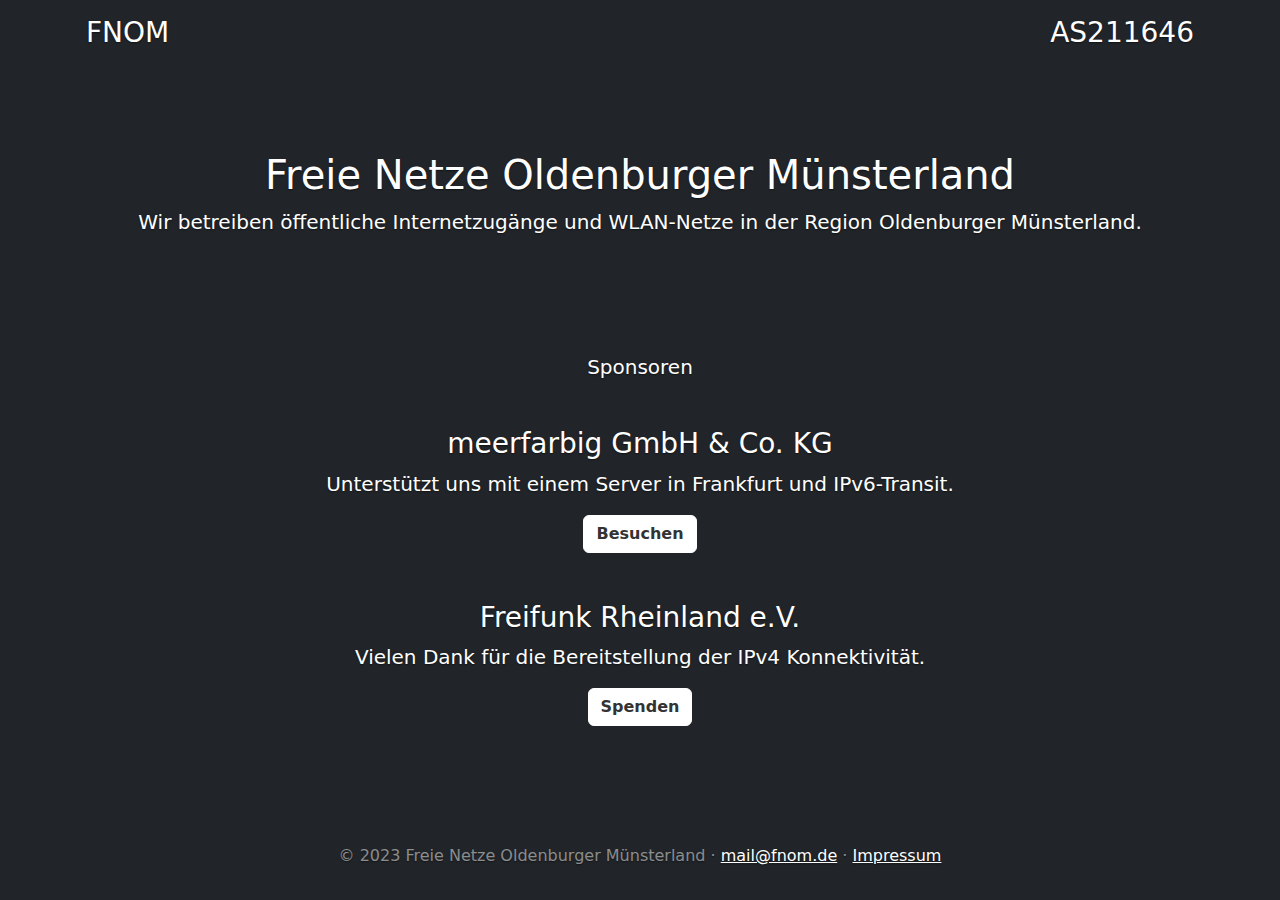
<file: static/index.html>
<!DOCTYPE html>
<html lang="de" class="h-100" data-bs-theme="auto">
    <head>
        <meta charset="UTF-8">
        <meta name="viewport" content="width=device-width, initial-scale=1">

        <title>Freie Netze Oldenburger Münsterland</title>
        <meta name="author" content="Freie Netze Oldenburger Münsterland">
        <meta name="description"
              content="Wir betreiben öffentliche Internetzugänge und WLAN-Netze in der Region Oldenburger Münsterland.">

        <link rel="canonical" href="https://fnom.de/"/>

        <link href="css/bootstrap.min.css" rel="stylesheet">
        <link href="css/main.css" rel="stylesheet">

        <meta name="theme-color" content="#212529"/>
    </head>
    <body>
        <body class="d-flex h-100 text-bg-dark">
            <div class="container w-100 h-100 p-3 d-flex flex-column">
                <header>
                    <div>
                        <h3 class="float-md-start mb-0">
                            <a href="/" class="text-decoration-none text-white">FNOM</a>
                        </h3>
                        <h3 class="float-md-end mb-0">AS211646</h3>
                    </div>
                </header>

                <main class="px-3 py-5 flex-grow-1 d-flex flex-column justify-content-evenly text-center">
                    <section>
                        <h1>Freie Netze Oldenburger Münsterland</h1>
                        <p class="lead">
                            Wir betreiben öffentliche Internetzugänge und WLAN-Netze in der Region
                            Oldenburger Münsterland.
                        </p>
                    </section>

                    <section>
                        <h5 class="my-5">Sponsoren</h5>

                        <h3>meerfarbig GmbH & Co. KG</h3>
                        <p class="lead">Unterstützt uns mit einem Server in Frankfurt und IPv6-Transit.</p>
                        <p class="lead mb-5">
                            <a href="https://meerfarbig.net/" class="btn btn-light fw-bold border-white bg-white">Besuchen</a>
                        </p>

                        <h3>Freifunk Rheinland e.V.</h3>
                        <p class="lead">Vielen Dank für die Bereitstellung der IPv4 Konnektivität.</p>
                        <p class="lead">
                            <a href="https://www.freifunk-rheinland.net/mitmachen/spenden/"
                               class="btn btn-light fw-bold border-white bg-white">Spenden</a>
                        </p>
                    </section>
                </main>

                <footer class="text-center text-white-50">
                    <p>© 2023 Freie Netze Oldenburger Münsterland &centerdot;
                        <a href="mailto:mail@fnom.de" class="text-white">mail@fnom.de</a> &centerdot;
                        <a href="/impressum" class="text-white">Impressum</a></p>
                </footer>
            </div>
        </body>
</html>
</file>
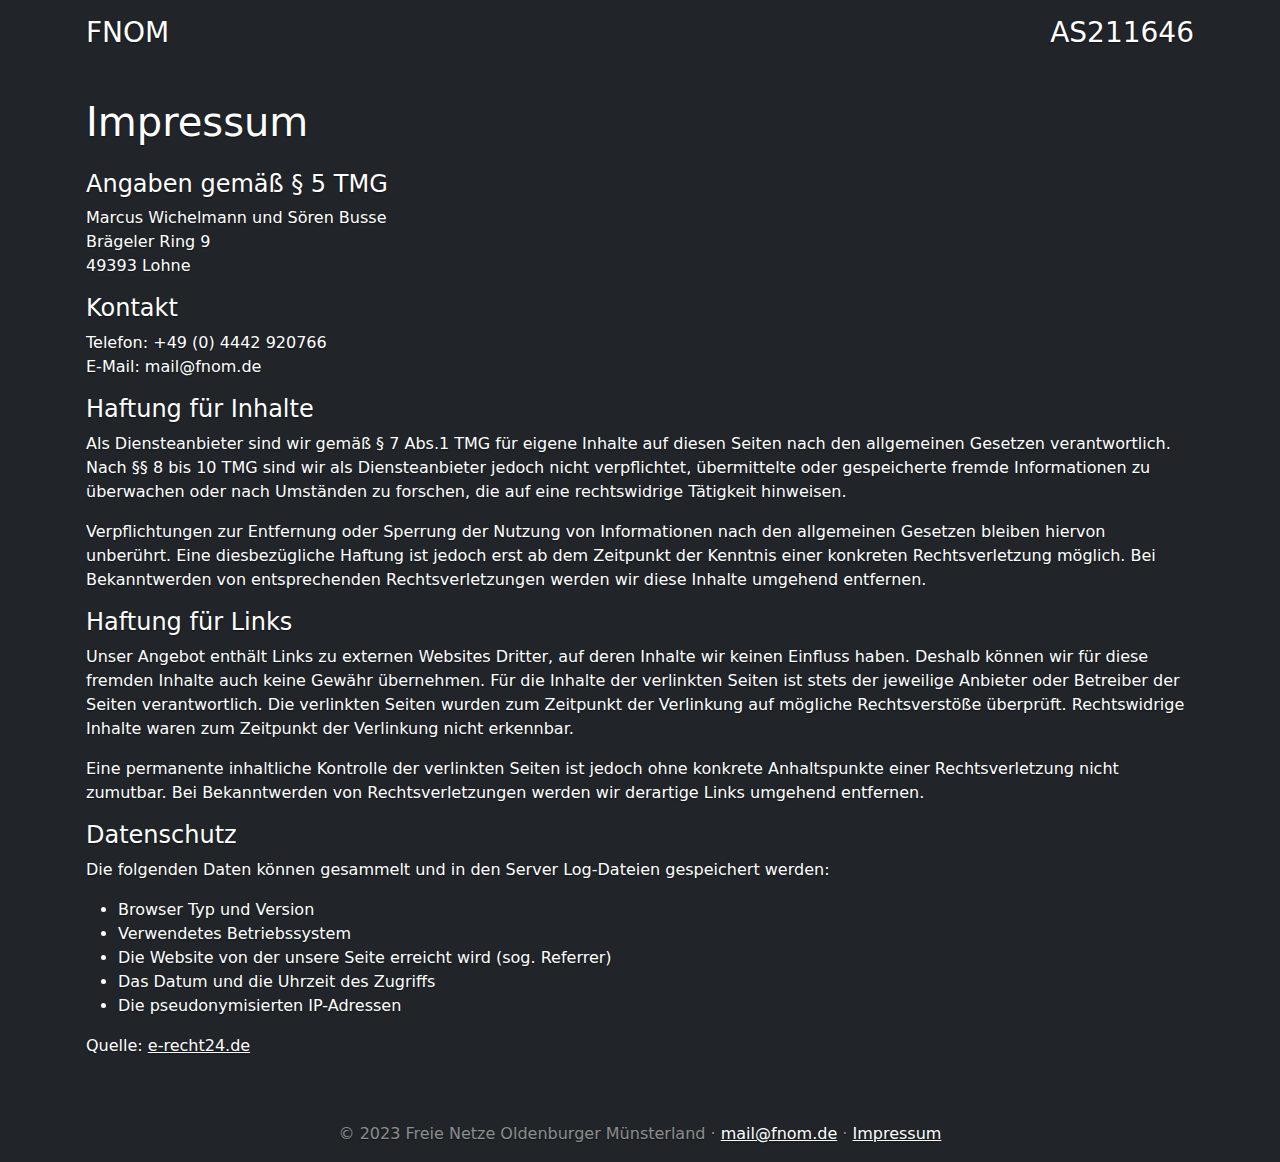
<file: static/impressum.html>
<!DOCTYPE html>
<html lang="de" class="h-100" data-bs-theme="auto">
    <head>
        <meta charset="UTF-8">
        <meta name="viewport" content="width=device-width, initial-scale=1">

        <title>Freie Netze Oldenburger Münsterland - Impressum</title>
        <meta name="author" content="Freie Netze Oldenburger Münsterland">
        <meta name="description"
              content="Wir betreiben öffentliche Internetzugänge und WLAN-Netze in der Region Oldenburger Münsterland.">

        <link rel="canonical" href="https://fnom.de/impressum/"/>

        <link href="css/bootstrap.min.css" rel="stylesheet">
        <link href="css/main.css" rel="stylesheet">

        <meta name="theme-color" content="#212529"/>
    </head>
    <body>
        <body class="d-flex h-100 text-bg-dark">
            <div class="container w-100 h-100 p-3 d-flex flex-column">
                <header>
                    <div>
                        <h3 class="float-md-start mb-0">
                            <a href="/" class="text-decoration-none text-white">FNOM</a>
                        </h3>
                        <h3 class="float-md-end mb-0">AS211646</h3>
                    </div>
                </header>

                <main class="py-5 flex-grow-1">
                    <section>
                        <h1 class="mb-4">Impressum</h1>

                        <h4>Angaben gemäß § 5 TMG</h4>
                        <p>
                            Marcus Wichelmann und Sören Busse<br>
                            Brägeler Ring 9<br>
                            49393 Lohne
                        </p>

                        <h4>Kontakt</h4>
                        <p>
                            Telefon: +49 (0) 4442 920766<br>
                            E-Mail: mail@fnom.de
                        </p>

                        <h4>Haftung für Inhalte</h4>
                        <p>
                            Als Diensteanbieter sind wir gemäß § 7 Abs.1 TMG für eigene Inhalte auf diesen Seiten nach
                            den allgemeinen Gesetzen verantwortlich. Nach §§ 8 bis 10 TMG sind wir als Diensteanbieter
                            jedoch nicht verpflichtet, übermittelte oder gespeicherte fremde Informationen zu überwachen
                            oder nach Umständen zu forschen, die auf eine rechtswidrige Tätigkeit hinweisen.
                        </p>
                        <p>
                            Verpflichtungen zur Entfernung oder Sperrung der Nutzung von Informationen nach den
                            allgemeinen Gesetzen bleiben hiervon unberührt. Eine diesbezügliche Haftung ist jedoch erst
                            ab dem Zeitpunkt der Kenntnis einer konkreten Rechtsverletzung möglich. Bei Bekanntwerden
                            von entsprechenden Rechtsverletzungen werden wir diese Inhalte umgehend entfernen.
                        </p>

                        <h4>Haftung für Links</h4>
                        <p>
                            Unser Angebot enthält Links zu externen Websites Dritter, auf deren Inhalte wir keinen
                            Einfluss haben. Deshalb können wir für diese fremden Inhalte auch keine Gewähr übernehmen.
                            Für die Inhalte der verlinkten Seiten ist stets der jeweilige Anbieter oder Betreiber der
                            Seiten verantwortlich. Die verlinkten Seiten wurden zum Zeitpunkt der Verlinkung auf
                            mögliche Rechtsverstöße überprüft. Rechtswidrige Inhalte waren zum Zeitpunkt der Verlinkung
                            nicht erkennbar.
                        </p>
                        <p>
                            Eine permanente inhaltliche Kontrolle der verlinkten Seiten ist jedoch ohne konkrete
                            Anhaltspunkte einer Rechtsverletzung nicht zumutbar. Bei Bekanntwerden von
                            Rechtsverletzungen werden wir derartige Links umgehend entfernen.
                        </p>

                        <h4>Datenschutz</h4>
                        <p>
                            Die folgenden Daten können gesammelt und in den Server Log-Dateien gespeichert werden:
                        </p>
                        <ul>
                            <li>Browser Typ und Version</li>
                            <li>Verwendetes Betriebssystem</li>
                            <li>Die Website von der unsere Seite erreicht wird (sog. Referrer)</li>
                            <li>Das Datum und die Uhrzeit des Zugriffs</li>
                            <li>Die pseudonymisierten IP-Adressen</li>
                        </ul>

                        <p>
                            Quelle:
                            <a href="https://www.e-recht24.de/" class="text-white">e-recht24.de</a>
                        </p>
                    </section>
                </main>

                <footer class="text-center text-white-50">
                    <p>© 2023 Freie Netze Oldenburger Münsterland &centerdot;
                        <a href="mailto:mail@fnom.de" class="text-white">mail@fnom.de</a> &centerdot;
                        <a href="impressum.html" class="text-white">Impressum</a></p>
                </footer>
            </div>
        </body>
</html>
</file>
<file: static/css/main.css>
body {
    text-shadow: 0 .05rem .1rem rgba(0, 0, 0, .5);
}

.btn-light,
.btn-light:hover,
.btn-light:focus {
    color: #333;
    text-shadow: none;
}
</file>
